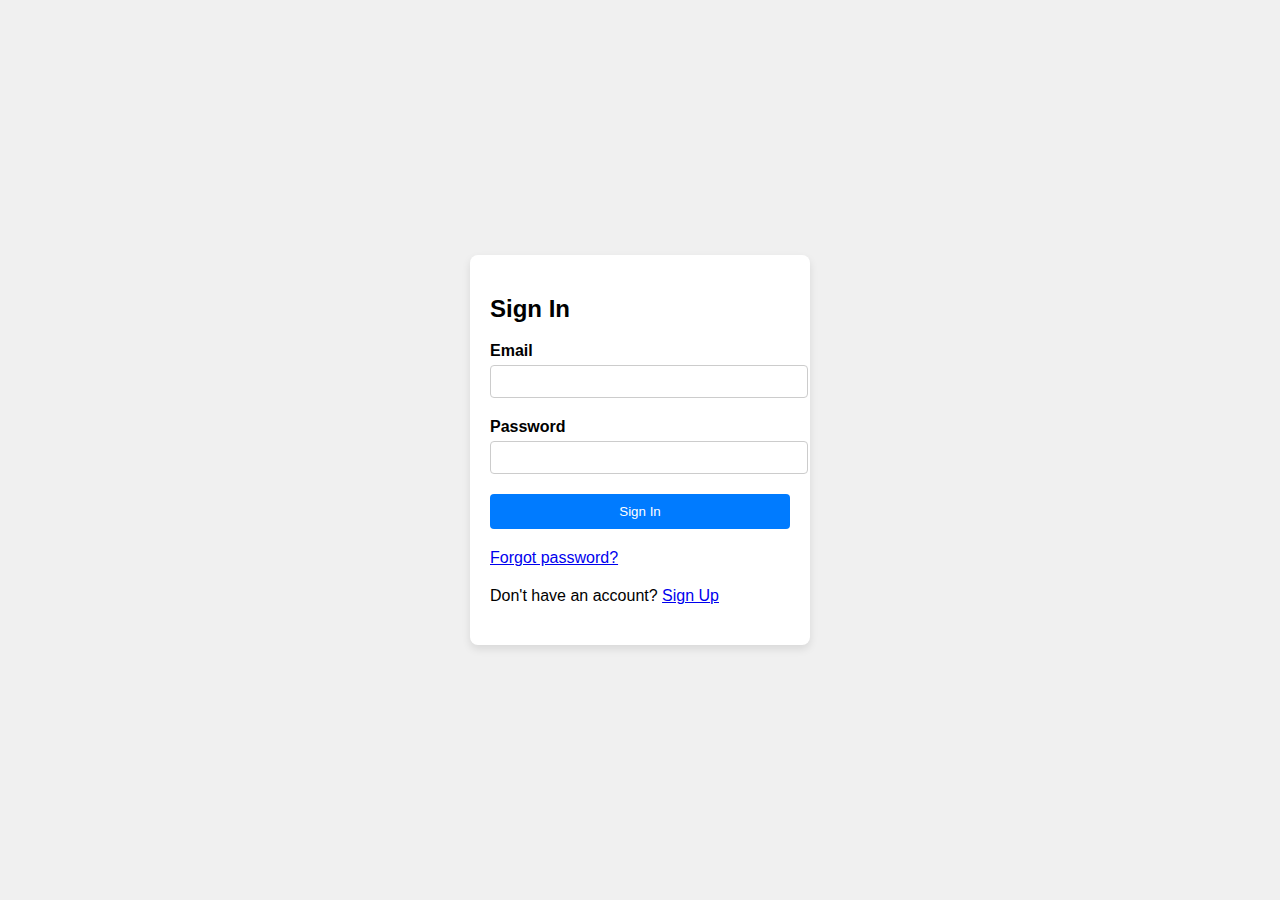
<file: demofolder/index.html>
<!-- <!DOCTYPE html>
<html lang="en">

<head>
    <meta charset="UTF-8">
    <meta name="viewport" content="width=device-width, initial-scale=1.0">
    <title>Document</title>
    <style>
        body {
            font-family: Roboto, sans-serif;
        }

        #chart {
            max-width: 650px;
            margin: 35px auto;
        }

        #chart-container{
            display: flex;
            flex-direction: row;
            align-items: center;
            gap: 100px;
        }

        #chart1,#chart2,chart3,chart4{
            box-shadow: 0 0 10px rgba(0, 0, 0, 0.997);
        }
    </style>
</head>

<body>
    <div id="chart-container">
        <div id="chart1">
        </div>
        <div id="chart2">
        </div>
    </div>

    <script src="https://cdn.jsdelivr.net/npm/apexcharts"></script>
    <script src="./script.js"></script>
</body>

</html> -->

<!DOCTYPE html>
<html lang="en">
<head>
    <meta charset="UTF-8">
    <meta name="viewport" content="width=device-width, initial-scale=1.0">
    <title>Sign In</title>
    <style>
        body {
            font-family: Arial, sans-serif;
            background-color: #f0f0f0;
            margin: 0;
            padding: 0;
            display: flex;
            justify-content: center;
            align-items: center;
            height: 100vh;
        }

        .form-container {
            background-color: #fff;
            padding: 20px;
            border-radius: 8px;
            box-shadow: 0 4px 8px rgba(0, 0, 0, 0.1);
            width: 300px;
        }

        .form-group {
            margin-bottom: 20px;
        }

        .form-group label {
            display: block;
            font-weight: bold;
            margin-bottom: 5px;
        }

        .form-group input {
            width: 100%;
            padding: 8px;
            border: 1px solid #ccc;
            border-radius: 4px;
        }

        .form-group input:focus {
            outline: none;
            border-color: #007bff;
        }

        .form-group button {
            background-color: #007bff;
            color: #fff;
            border: none;
            padding: 10px 20px;
            border-radius: 4px;
            cursor: pointer;
            width: 100%;
        }

        .form-group button:hover {
            background-color: #0056b3;
        }

        .form-group .forgot-password {
            font-size: 14px;
            text-align: right;
        }

        .form-group .signup-link {
            font-size: 14px;
            text-align: center;
        }
    </style>
</head>
<body>
    <div class="form-container">
        <h2>Sign In</h2>
        <form action="#" method="POST">
            <div class="form-group">
                <label for="email">Email</label>
                <input type="email" id="email" name="email" required>
            </div>
            <div class="form-group">
                <label for="password">Password</label>
                <input type="password" id="password" name="password" required>
            </div>
            <div class="form-group">
                <button type="submit">Sign In</button>
            </div>
            <div class="form-group forgot-password">
                <a href="#">Forgot password?</a>
            </div>
            <div class="form-group signup-link">
                Don't have an account? <a href="#">Sign Up</a>
            </div>
        </form>
    </div>
</body>
</html>
</file>
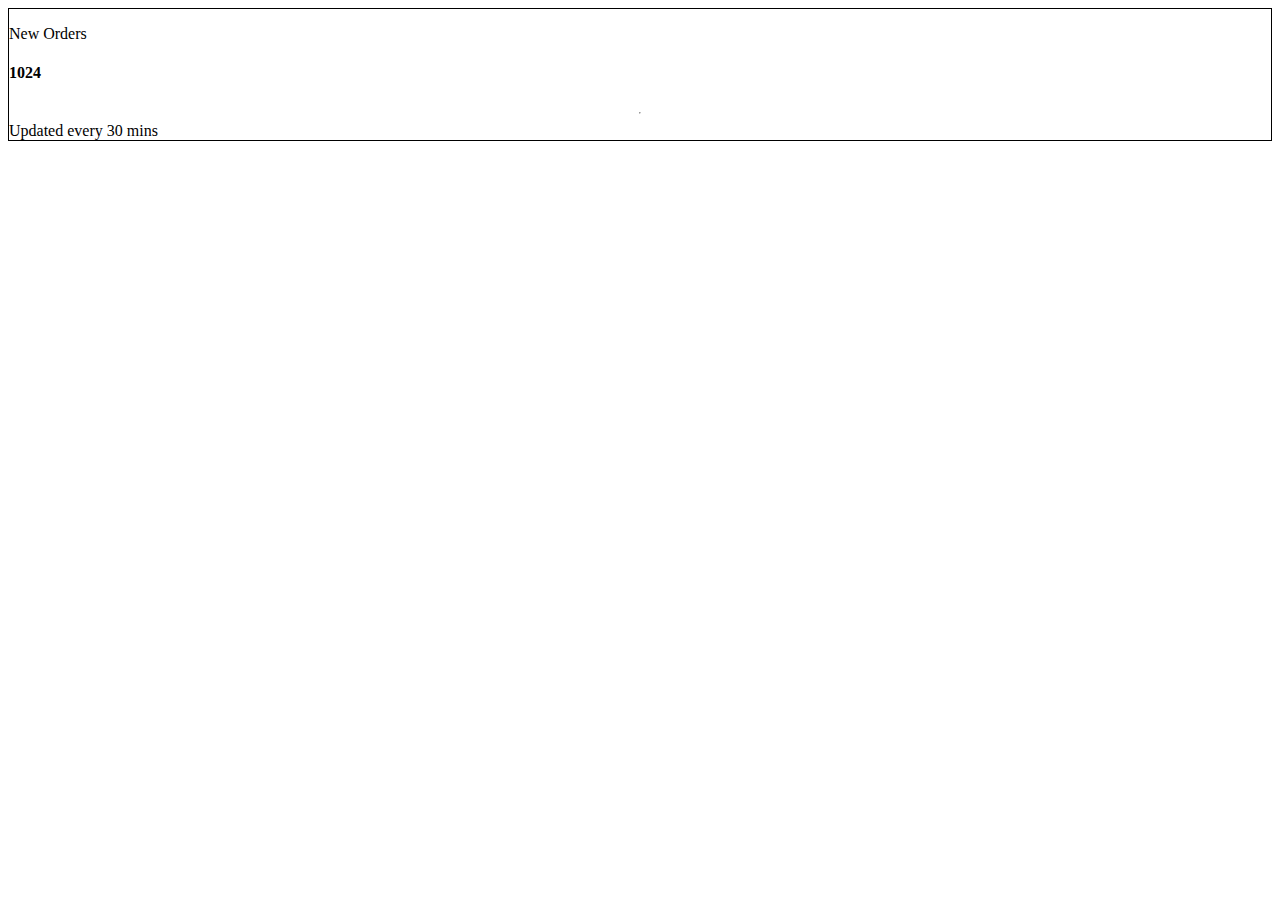
<file: demofolder/card.html>
<!DOCTYPE html>
<html lang="en">

<head>
    <meta charset="UTF-8">
    <meta name="viewport" content="width=device-width, initial-scale=1.0">
    <link rel="stylesheet" href="https://cdnjs.cloudflare.com/ajax/libs/font-awesome/6.5.2/css/all.min.css"
        integrity="sha512-SnH5WK+bZxgPHs44uWIX+LLJAJ9/2PkPKZ5QiAj6Ta86w+fsb2TkcmfRyVX3pBnMFcV7oQPJkl9QevSCWr3W6A=="
        crossorigin="anonymous" referrerpolicy="no-referrer" />
        <style>
            .card-div{
                display: flex;
                flex-direction: column;
                border: 1px solid #000;
            }
        </style>
    <title>Document</title>

</head>

<body>
    <div id="card-container">



        <div class="card-div">
            <div class="internal-card-div">
                <i class="fa-solid fa-cart-shopping"></i>
                <div>
                    <p>New Orders</p>
                    <h4>
                        <div class="counter">1024</div>
                    </h4>
                </div>
            </div>
            <hr>
            <div class="internal-card-div2">
                <i class="fa-solid fa-rotate-right"> </i><span>Updated every 30 mins</span>
            </div>
        </div>


    </div>
</body>

</html>
</file>
